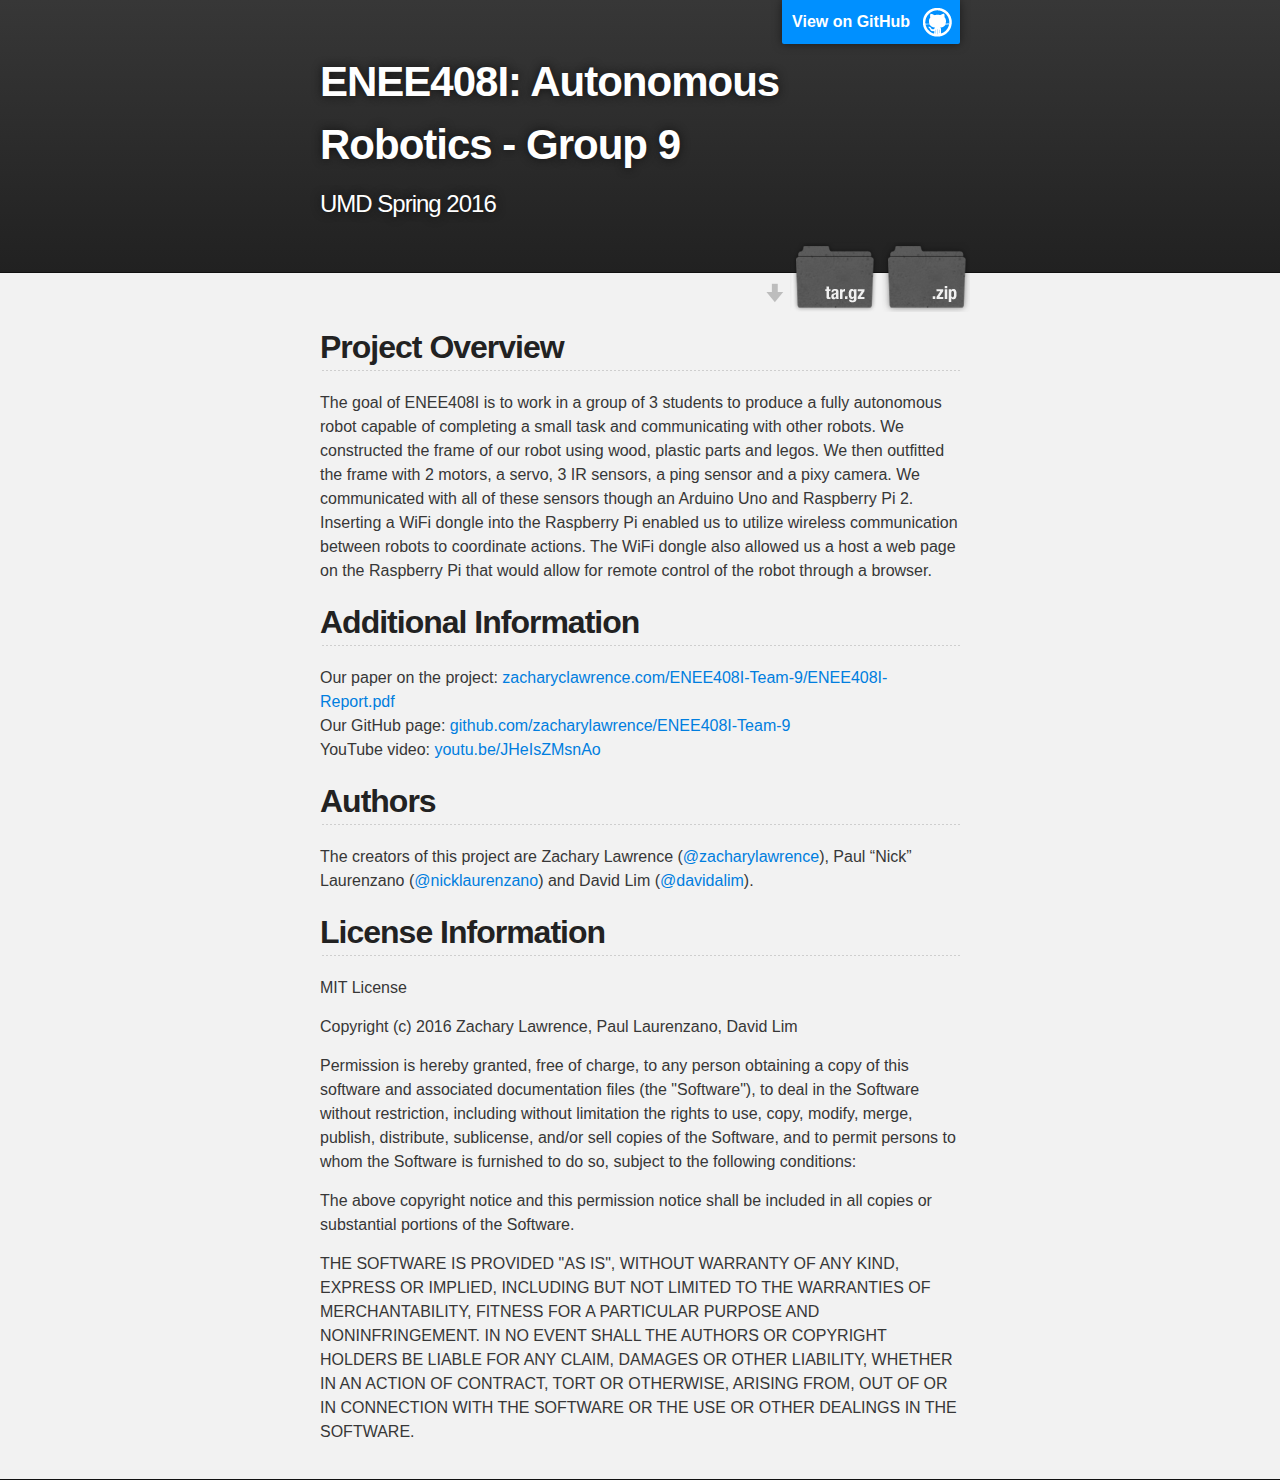
<file: index.html>
<!DOCTYPE html>
<html>

  <head>
    <meta charset='utf-8'>
    <meta http-equiv="X-UA-Compatible" content="chrome=1">
    <meta name="description" content="ENEE408I: Autonomous Robotics - Group 9 : UMD Spring 2016">

    <link rel="stylesheet" type="text/css" media="screen" href="stylesheets/stylesheet.css">

    <title>ENEE408I: Autonomous Robotics - Group 9</title>
  </head>

  <body>

    <!-- HEADER -->
    <div id="header_wrap" class="outer">
        <header class="inner">
          <a id="forkme_banner" href="https://github.com/zacharylawrence/ENEE408I-Team-9">View on GitHub</a>

          <h1 id="project_title">ENEE408I: Autonomous Robotics - Group 9</h1>
          <h2 id="project_tagline">UMD Spring 2016</h2>

            <section id="downloads">
              <a class="zip_download_link" href="https://github.com/zacharylawrence/ENEE408I-Team-9/zipball/master">Download this project as a .zip file</a>
              <a class="tar_download_link" href="https://github.com/zacharylawrence/ENEE408I-Team-9/tarball/master">Download this project as a tar.gz file</a>
            </section>
        </header>
    </div>

    <!-- MAIN CONTENT -->
    <div id="main_content_wrap" class="outer">
      <section id="main_content" class="inner">
        <h2>
<a id="project-overview" class="anchor" href="#project-overview" aria-hidden="true"><span aria-hidden="true" class="octicon octicon-link"></span></a>Project Overview</h2>

<p>The goal of ENEE408I is to work in a group of 3 students to produce a fully autonomous robot capable of completing a small task and communicating with other robots. We constructed the frame of our robot using wood, plastic parts and legos. We then outfitted the frame with 2 motors, a servo, 3 IR sensors, a ping sensor and a pixy camera. We communicated with all of these sensors though an Arduino Uno and Raspberry Pi 2. Inserting a WiFi dongle into the Raspberry Pi enabled us to utilize wireless communication between robots to coordinate actions. The WiFi dongle also allowed us a host a web page on the Raspberry Pi that would allow for remote control of the robot through a browser.</p>

<h2>
<a id="additional-information" class="anchor" href="#additional-information" aria-hidden="true"><span aria-hidden="true" class="octicon octicon-link"></span></a>Additional Information</h2>

<p>Our paper on the project: <a href="http://www.zacharyclawrence.com/ENEE408I-Team-9/ENEE408I-Report.pdf">zacharyclawrence.com/ENEE408I-Team-9/ENEE408I-Report.pdf</a><br>
Our GitHub page: <a href="https://github.com/zacharylawrence/ENEE408I-Team-9">github.com/zacharylawrence/ENEE408I-Team-9</a><br>
YouTube video: <a href="https://youtu.be/JHeIsZMsnAo">youtu.be/JHeIsZMsnAo</a><br></p>

<h2>
<a id="authors" class="anchor" href="#authors" aria-hidden="true"><span aria-hidden="true" class="octicon octicon-link"></span></a>Authors</h2>

<p>The creators of this project are Zachary Lawrence (<a href="https://github.com/zacharylawrence" class="user-mention">@zacharylawrence</a>), Paul “Nick” Laurenzano (<a href="https://github.com/nicklaurenzano" class="user-mention">@nicklaurenzano</a>) and David Lim (<a href="https://github.com/davidalim" class="user-mention">@davidalim</a>).</p>

<h2>
<a id="license-information" class="anchor" href="#license-information" aria-hidden="true"><span aria-hidden="true" class="octicon octicon-link"></span></a>License Information</h2>

<p>MIT License</p>

<p>Copyright (c) 2016 Zachary Lawrence, Paul Laurenzano, David Lim</p>

<p>Permission is hereby granted, free of charge, to any person obtaining a copy of this software and associated documentation files (the "Software"), to deal in the Software without restriction, including without limitation the rights to use, copy, modify, merge, publish, distribute, sublicense, and/or sell copies of the Software, and to permit persons to whom the Software is furnished to do so, subject to the following conditions:</p>

<p>The above copyright notice and this permission notice shall be included in all copies or substantial portions of the Software.</p>

<p>THE SOFTWARE IS PROVIDED "AS IS", WITHOUT WARRANTY OF ANY KIND, EXPRESS OR IMPLIED, INCLUDING BUT NOT LIMITED TO THE WARRANTIES OF MERCHANTABILITY, FITNESS FOR A PARTICULAR PURPOSE AND NONINFRINGEMENT. IN NO EVENT SHALL THE AUTHORS OR COPYRIGHT HOLDERS BE LIABLE FOR ANY CLAIM, DAMAGES OR OTHER LIABILITY, WHETHER IN AN ACTION OF CONTRACT, TORT OR OTHERWISE, ARISING FROM, OUT OF OR IN CONNECTION WITH THE SOFTWARE OR THE USE OR OTHER DEALINGS IN THE SOFTWARE.</p>
      </section>
    </div>

  </body>
</html>
</file>
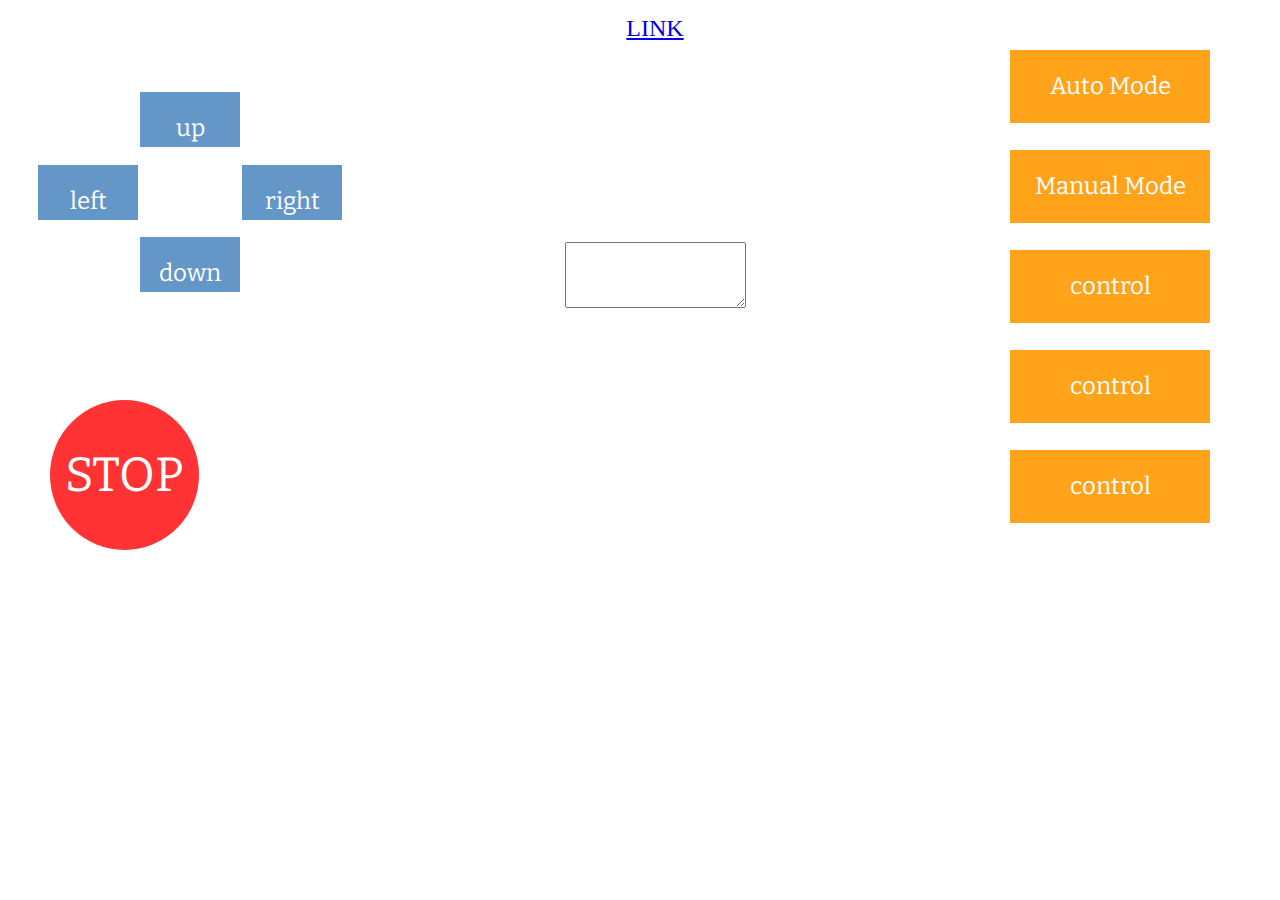
<file: webpage/index.html>
<!DOCTYPE html>
<html>
    <head>
        <link href='http://fonts.googleapis.com/css?family=Bitter:400,700' rel='stylesheet' type='text/css'>
        <link rel='stylesheet' href='static/style.css'>
        <link rel='stylesheet' href='static/button.css'>
        <script src='static/jquery-1.11.3.js'></script>
        <script src='static/script.js'></script>
    </head>
    <body>
        <div class="panel">
            <section class="e_stop">
                <button id="stop">STOP</button>
            </section>
            <a href="192.168.1.1:5000/manual/forward">link</a>
            <div class="direction">
                <section class="left">
                    <button id="left">left</button>
                </section>
                <section class="right">
                    <button id="right">right</button>
                </section>
                <section class="up">
                    <button id="up">up</button>
                </section>
                <section class="down">
                    <button id="down">down</button>
                </section>
            </div>
            <div class="control">
                <button id="mode_auto">Auto Mode</button>
                <button id="mode_manual" style="top: 100px;">Manual Mode</button>
                <button style="top: 200px;">control</button>
                <button style="top: 300px;">control</button>
                <button style="top: 400px;">control</button>
            </div>
            <textarea id="text_area" rows="4" cols="20">

            </textarea>
        </div>
    </body>
</html>
</file>
<file: stylesheets/stylesheet.css>
/*******************************************************************************
Slate Theme for GitHub Pages
by Jason Costello, @jsncostello
*******************************************************************************/

@import url(github-light.css);

/*******************************************************************************
MeyerWeb Reset
*******************************************************************************/

html, body, div, span, applet, object, iframe,
h1, h2, h3, h4, h5, h6, p, blockquote, pre,
a, abbr, acronym, address, big, cite, code,
del, dfn, em, img, ins, kbd, q, s, samp,
small, strike, strong, sub, sup, tt, var,
b, u, i, center,
dl, dt, dd, ol, ul, li,
fieldset, form, label, legend,
table, caption, tbody, tfoot, thead, tr, th, td,
article, aside, canvas, details, embed,
figure, figcaption, footer, header, hgroup,
menu, nav, output, ruby, section, summary,
time, mark, audio, video {
  margin: 0;
  padding: 0;
  border: 0;
  font: inherit;
  vertical-align: baseline;
}

/* HTML5 display-role reset for older browsers */
article, aside, details, figcaption, figure,
footer, header, hgroup, menu, nav, section {
  display: block;
}

ol, ul {
  list-style: none;
}

table {
  border-collapse: collapse;
  border-spacing: 0;
}

/*******************************************************************************
Theme Styles
*******************************************************************************/

body {
  box-sizing: border-box;
  color:#373737;
  background: #212121;
  font-size: 16px;
  font-family: 'Myriad Pro', Calibri, Helvetica, Arial, sans-serif;
  line-height: 1.5;
  -webkit-font-smoothing: antialiased;
}

h1, h2, h3, h4, h5, h6 {
  margin: 10px 0;
  font-weight: 700;
  color:#222222;
  font-family: 'Lucida Grande', 'Calibri', Helvetica, Arial, sans-serif;
  letter-spacing: -1px;
}

h1 {
  font-size: 36px;
  font-weight: 700;
}

h2 {
  padding-bottom: 10px;
  font-size: 32px;
  background: url('../images/bg_hr.png') repeat-x bottom;
}

h3 {
  font-size: 24px;
}

h4 {
  font-size: 21px;
}

h5 {
  font-size: 18px;
}

h6 {
  font-size: 16px;
}

p {
  margin: 10px 0 15px 0;
}

footer p {
  color: #f2f2f2;
}

a {
  text-decoration: none;
  color: #007edf;
  text-shadow: none;

  transition: color 0.5s ease;
  transition: text-shadow 0.5s ease;
  -webkit-transition: color 0.5s ease;
  -webkit-transition: text-shadow 0.5s ease;
  -moz-transition: color 0.5s ease;
  -moz-transition: text-shadow 0.5s ease;
  -o-transition: color 0.5s ease;
  -o-transition: text-shadow 0.5s ease;
  -ms-transition: color 0.5s ease;
  -ms-transition: text-shadow 0.5s ease;
}

a:hover, a:focus {text-decoration: underline;}

footer a {
  color: #F2F2F2;
  text-decoration: underline;
}

em {
  font-style: italic;
}

strong {
  font-weight: bold;
}

img {
  position: relative;
  margin: 0 auto;
  max-width: 739px;
  padding: 5px;
  margin: 10px 0 10px 0;
  border: 1px solid #ebebeb;

  box-shadow: 0 0 5px #ebebeb;
  -webkit-box-shadow: 0 0 5px #ebebeb;
  -moz-box-shadow: 0 0 5px #ebebeb;
  -o-box-shadow: 0 0 5px #ebebeb;
  -ms-box-shadow: 0 0 5px #ebebeb;
}

p img {
  display: inline;
  margin: 0;
  padding: 0;
  vertical-align: middle;
  text-align: center;
  border: none;
}

pre, code {
  width: 100%;
  color: #222;
  background-color: #fff;

  font-family: Monaco, "Bitstream Vera Sans Mono", "Lucida Console", Terminal, monospace;
  font-size: 14px;

  border-radius: 2px;
  -moz-border-radius: 2px;
  -webkit-border-radius: 2px;
}

pre {
  width: 100%;
  padding: 10px;
  box-shadow: 0 0 10px rgba(0,0,0,.1);
  overflow: auto;
}

code {
  padding: 3px;
  margin: 0 3px;
  box-shadow: 0 0 10px rgba(0,0,0,.1);
}

pre code {
  display: block;
  box-shadow: none;
}

blockquote {
  color: #666;
  margin-bottom: 20px;
  padding: 0 0 0 20px;
  border-left: 3px solid #bbb;
}


ul, ol, dl {
  margin-bottom: 15px
}

ul {
  list-style-position: inside;
  list-style: disc;
  padding-left: 20px;
}

ol {
  list-style-position: inside;
  list-style: decimal;
  padding-left: 20px;
}

dl dt {
  font-weight: bold;
}

dl dd {
  padding-left: 20px;
  font-style: italic;
}

dl p {
  padding-left: 20px;
  font-style: italic;
}

hr {
  height: 1px;
  margin-bottom: 5px;
  border: none;
  background: url('../images/bg_hr.png') repeat-x center;
}

table {
  border: 1px solid #373737;
  margin-bottom: 20px;
  text-align: left;
 }

th {
  font-family: 'Lucida Grande', 'Helvetica Neue', Helvetica, Arial, sans-serif;
  padding: 10px;
  background: #373737;
  color: #fff;
 }

td {
  padding: 10px;
  border: 1px solid #373737;
 }

form {
  background: #f2f2f2;
  padding: 20px;
}

/*******************************************************************************
Full-Width Styles
*******************************************************************************/

.outer {
  width: 100%;
}

.inner {
  position: relative;
  max-width: 640px;
  padding: 20px 10px;
  margin: 0 auto;
}

#forkme_banner {
  display: block;
  position: absolute;
  top:0;
  right: 10px;
  z-index: 10;
  padding: 10px 50px 10px 10px;
  color: #fff;
  background: url('../images/blacktocat.png') #0090ff no-repeat 95% 50%;
  font-weight: 700;
  box-shadow: 0 0 10px rgba(0,0,0,.5);
  border-bottom-left-radius: 2px;
  border-bottom-right-radius: 2px;
}

#header_wrap {
  background: #212121;
  background: -moz-linear-gradient(top, #373737, #212121);
  background: -webkit-linear-gradient(top, #373737, #212121);
  background: -ms-linear-gradient(top, #373737, #212121);
  background: -o-linear-gradient(top, #373737, #212121);
  background: linear-gradient(top, #373737, #212121);
}

#header_wrap .inner {
  padding: 50px 10px 30px 10px;
}

#project_title {
  margin: 0;
  color: #fff;
  font-size: 42px;
  font-weight: 700;
  text-shadow: #111 0px 0px 10px;
}

#project_tagline {
  color: #fff;
  font-size: 24px;
  font-weight: 300;
  background: none;
  text-shadow: #111 0px 0px 10px;
}

#downloads {
  position: absolute;
  width: 210px;
  z-index: 10;
  bottom: -40px;
  right: 0;
  height: 70px;
  background: url('../images/icon_download.png') no-repeat 0% 90%;
}

.zip_download_link {
  display: block;
  float: right;
  width: 90px;
  height:70px;
  text-indent: -5000px;
  overflow: hidden;
  background: url(../images/sprite_download.png) no-repeat bottom left;
}

.tar_download_link {
  display: block;
  float: right;
  width: 90px;
  height:70px;
  text-indent: -5000px;
  overflow: hidden;
  background: url(../images/sprite_download.png) no-repeat bottom right;
  margin-left: 10px;
}

.zip_download_link:hover {
  background: url(../images/sprite_download.png) no-repeat top left;
}

.tar_download_link:hover {
  background: url(../images/sprite_download.png) no-repeat top right;
}

#main_content_wrap {
  background: #f2f2f2;
  border-top: 1px solid #111;
  border-bottom: 1px solid #111;
}

#main_content {
  padding-top: 40px;
}

#footer_wrap {
  background: #212121;
}



/*******************************************************************************
Small Device Styles
*******************************************************************************/

@media screen and (max-width: 480px) {
  body {
    font-size:14px;
  }

  #downloads {
    display: none;
  }

  .inner {
    min-width: 320px;
    max-width: 480px;
  }

  #project_title {
  font-size: 32px;
  }

  h1 {
    font-size: 28px;
  }

  h2 {
    font-size: 24px;
  }

  h3 {
    font-size: 21px;
  }

  h4 {
    font-size: 18px;
  }

  h5 {
    font-size: 14px;
  }

  h6 {
    font-size: 12px;
  }

  code, pre {
    min-width: 320px;
    max-width: 480px;
    font-size: 11px;
  }

}
</file>
<file: webpage/static/style.css>
html {
    margin: 0;
    padding: 0;
    background-color: #grey;
    overflow: hidden;
}

body {
    height: 100%;
    width: 100%;
    margin: 0;
    padding: 0;
}

.panel {
    width: 100%;
    height: 100%;
    position: relative;
    left: 0;
    right: 0;
    margin: auto;
    padding: 15px;
    text-align: center;
}

.panel a {
    font-size: 24px;
    text-transform: uppercase;
}

.direction {
    height: 200px;
    width: 250px;
    position: relative;    
    left: 50px;
    top: 50px;
}

.control {
    position: absolute;    
    right: 50px;
    top: 50px;
    height: 500px;
    width: 500px;
}

a:hover {
    text-decoration: none;
    opacity: .65;
}

p {
    color: #000000;
    font-size: 32px;
    margin: 45px 0;
}

p a {
    border-bottom: solid 1px;
    margin-bottom: 1px;
}
</file>
<file: webpage/static/button.css>
button {
  position: absolute;
  display: inline-block;
  margin: 0 10px 10px 0;
  padding: 15px;
  font-size: 24px;
  font-family: "Bitter",serif;
  line-height: 1.8;
  vertical-align: bottom;
  -webkit-appearance: none;
  -moz-appearance: none;
  appearance: none;
  -webkit-box-shadow: none;
  -moz-box-shadow: none;
  box-shadow: none;
  -webkit-border-radius: 0;
  -moz-border-radius: 0;
  border-radius: 0;
}
button:focus {
  outline: none
}
button {
  color: #fff;
  background-color: #6496c8;
  border: none;
}
button:active, button.active {
  background-color: #27496d;
}

.e_stop button {
  left: 50px; 
  top: 400px;
  font-size: 48px;
  height: 150px;  
  background-color: #ff3333;
  -webkit-border-radius: 50%;
  -moz-border-radius: 50%;
  border-radius: 50%;
}

.e_stop button:hover, .e_stop button.hover {
  background-color: #c60000;
}
.e_stop button:active, .e_stop button.active {
  background-color: #990000;
}

.control button {
  background-color: #ffa31a;
  width: 200px;
}

.control button:hover, .e_stop button.hover {
  background-color: #e68a00;
}
.control button:active, .e_stop button.active {
  background-color: #b36b00;
}

.direction button {
  width: 100px;  
  height: 55px;
}

.left button {  
  margin: -27px;
  left: 0; 
  top: 50%;
}
.right button {  
  margin: -27px;
  right: 0; 
  top: 50%;
}
.up button {  
  margin: 0 -50px;
  left: 50%;
  top: 0;
}
.down button {  
  margin: 0 -50px;
  left: 50%; 
  bottom: 0;
}

@media all and (max-width: 960px) { 
  button {
    font-size: 30px
  }
}
@media all and (max-width: 720px) { 
  button {
    font-size: 20px;
    padding: 10px 30px;
  }
}
@media all and (max-width: 540px) { 
  section {
    text-align: center
  }
  button {
    margin: 0 10px 20px 10px;
    font-size: 16px;
  }
}
</file>
